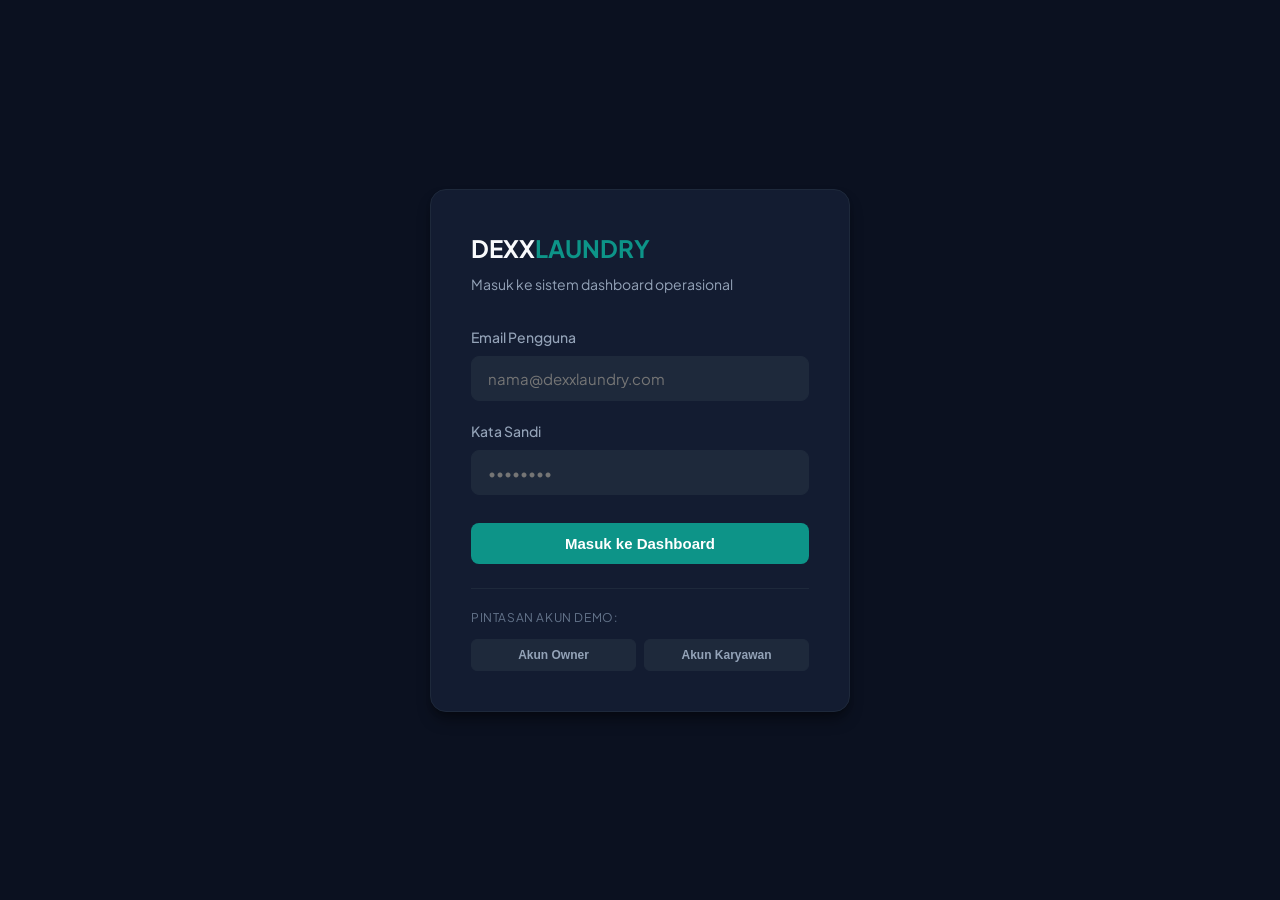
<file: index.html>
<!DOCTYPE html>
<html lang="id">
<head>
  <meta charset="UTF-8">
  <meta http-equiv="refresh" content="0;url=login.html">
  <title>DEXXLAUNDRY</title>
</head>
<body>
  <script>
    window.location.href = 'login.html';
  </script>
</body>
</html>
</file>
<file: assets/css/variables.css>
:root {
  /* Background & Surface Colors (Dark Theme Professional) */
  --bg-main: #0B1120;
  --bg-surface: #1E293B;
  --bg-surface-hover: #334155;
  --bg-card: #131C31;
  --border-color: #1E293B;
  --border-hover: #334155;

  /* Text Colors */
  --text-primary: #F8FAFC;
  --text-secondary: #94A3B8;
  --text-muted: #64748B;

  /* Accent & Brand Colors */
  --accent-primary: #0D9488; /* Deep Teal */
  --accent-primary-hover: #14B8A6;
  --accent-success: #10B981; /* Emerald */
  --accent-warning: #F59E0B; /* Amber */
  --accent-danger: #EF4444;  /* Rose / Red */
  
  /* Low Stock Alert Styling Variables */
  --stock-danger-bg: rgba(239, 68, 68, 0.12);
  --stock-danger-text: #F87171;

  /* Typography */
  --font-sans: 'Plus Jakarta Sans', 'Inter', sans-serif;

  /* Shadows & Glow Effects */
  --shadow-sm: 0 1px 2px 0 rgba(0, 0, 0, 0.05);
  --shadow-md: 0 4px 6px -1px rgba(0, 0, 0, 0.2), 0 2px 4px -1px rgba(0, 0, 0, 0.1);
  --shadow-lg: 0 10px 15px -3px rgba(0, 0, 0, 0.4), 0 4px 6px -2px rgba(0, 0, 0, 0.2);
  --glow-teal: 0 0 20px rgba(13, 148, 136, 0.15);

  /* Transitions */
  --transition-fast: 0.2s cubic-bezier(0.4, 0, 0.2, 1);
  --transition-normal: 0.3s cubic-bezier(0.4, 0, 0.2, 1);
}
</file>
<file: assets/css/style.css>
@import url('variables.css');
@import url('https://fonts.googleapis.com/css2?family=Plus+Jakarta+Sans:wght@400;500;600;700&display=swap');

/* CSS Reset & Global Settings */
*, *::before, *::after {
  box-sizing: border-box;
  margin: 0;
  padding: 0;
}

body {
  font-family: var(--font-sans);
  background-color: var(--bg-main);
  color: var(--text-primary);
  min-height: 100vh;
  line-height: 1.5;
  overflow-x: hidden;
  -webkit-font-smoothing: antialiased;
}

/* App Layout Structure */
.app-container {
  display: flex;
  min-height: 100vh;
}

/* Sidebar Navigation Styling */
.sidebar {
  width: 260px;
  background-color: var(--bg-card);
  border-right: 1px solid var(--border-color);
  display: flex;
  flex-direction: column;
  position: fixed;
  top: 0;
  bottom: 0;
  left: 0;
  z-index: 50;
  transition: var(--transition-normal);
}

.sidebar-brand {
  padding: 24px;
  font-size: 1.25rem;
  font-weight: 700;
  color: var(--text-primary);
  letter-spacing: 0.05em;
  border-bottom: 1px solid var(--border-color);
}

.sidebar-brand span {
  color: var(--accent-primary);
}

.sidebar-menu {
  list-style: none;
  padding: 20px 12px;
  flex-grow: 1;
  overflow-y: auto;
}

.sidebar-item {
  margin-bottom: 6px;
}

.sidebar-link {
  display: flex;
  align-items: center;
  gap: 12px;
  padding: 12px 16px;
  color: var(--text-secondary);
  text-decoration: none;
  font-weight: 500;
  font-size: 0.9375rem;
  border-radius: 8px;
  transition: var(--transition-fast);
}

.sidebar-link:hover {
  background-color: var(--bg-surface);
  color: var(--text-primary);
}

.sidebar-link.active {
  background-color: var(--accent-primary);
  color: #FFFFFF;
  box-shadow: var(--glow-teal);
}

/* Main Content Wrapper */
.main-content {
  flex-grow: 1;
  margin-left: 260px;
  display: flex;
  flex-direction: column;
}

.main-header {
  height: 76px;
  background-color: var(--bg-card);
  border-bottom: 1px solid var(--border-color);
  display: flex;
  align-items: center;
  justify-content: space-between;
  padding: 0 36px;
  position: sticky;
  top: 0;
  z-index: 40;
}

.content-body {
  padding: 36px;
  flex-grow: 1;
}

/* Dashboard Card Components */
.card {
  background-color: var(--bg-card);
  border: 1px solid var(--border-color);
  border-radius: 12px;
  padding: 24px;
  box-shadow: var(--shadow-md);
  transition: var(--transition-normal);
}

.card:hover {
  border-color: var(--border-hover);
  box-shadow: var(--shadow-lg);
}

/* Low Stock Alert Components & Animation */
.stock-badge-danger {
  background-color: var(--stock-danger-bg);
  color: var(--stock-danger-text);
  padding: 4px 10px;
  border-radius: 6px;
  font-size: 0.75rem;
  font-weight: 600;
  display: inline-flex;
  align-items: center;
  gap: 8px;
}

.pulse-dot {
  width: 6px;
  height: 6px;
  background-color: var(--accent-danger);
  border-radius: 50%;
  animation: pulse-animation 2s infinite;
}

@keyframes pulse-animation {
  0% { transform: scale(0.95); box-shadow: 0 0 0 0 rgba(239, 68, 68, 0.7); }
  70% { transform: scale(1); box-shadow: 0 0 0 6px rgba(239, 68, 68, 0); }
  100% { transform: scale(0.95); box-shadow: 0 0 0 0 rgba(239, 68, 68, 0); }
}

/* Responsive Utilities */
@media (max-width: 768px) {
  .sidebar {
    transform: translateX(-100%);
  }
  .main-content {
    margin-left: 0;
  }
}
</file>
